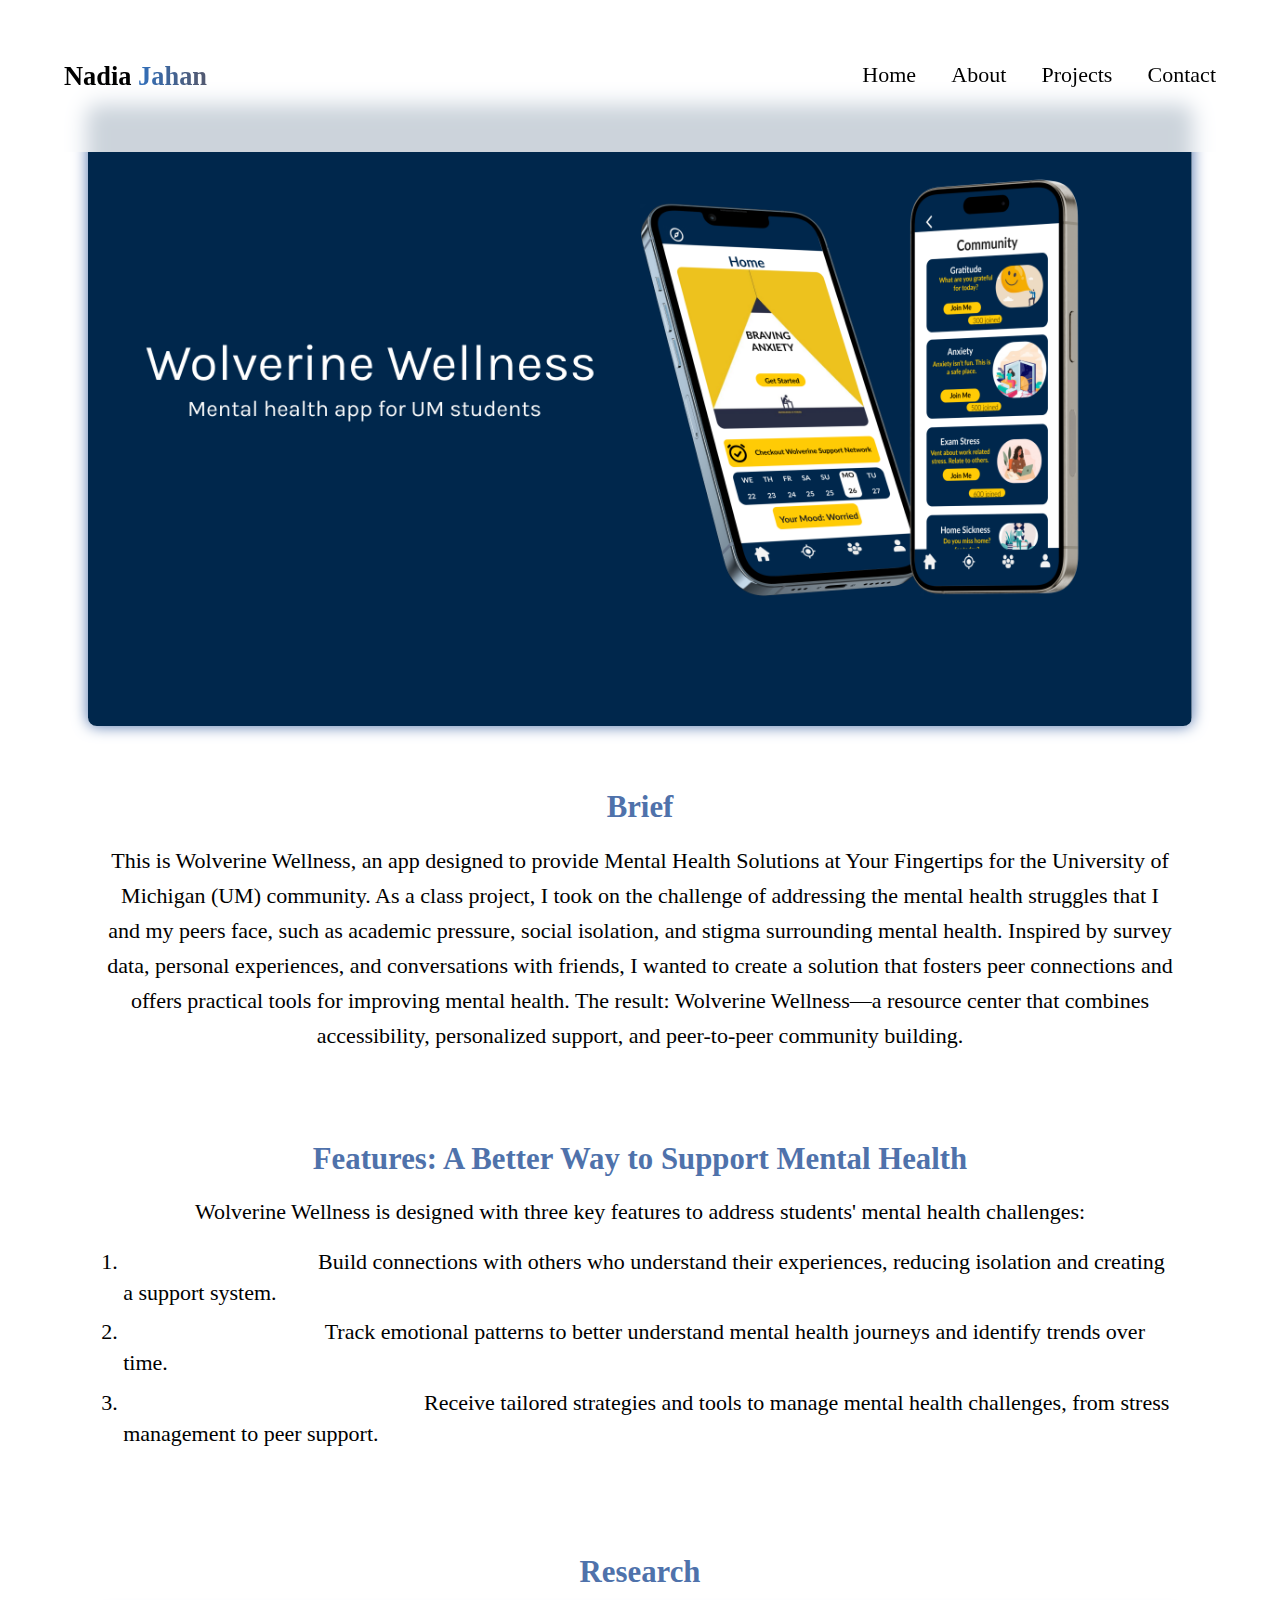
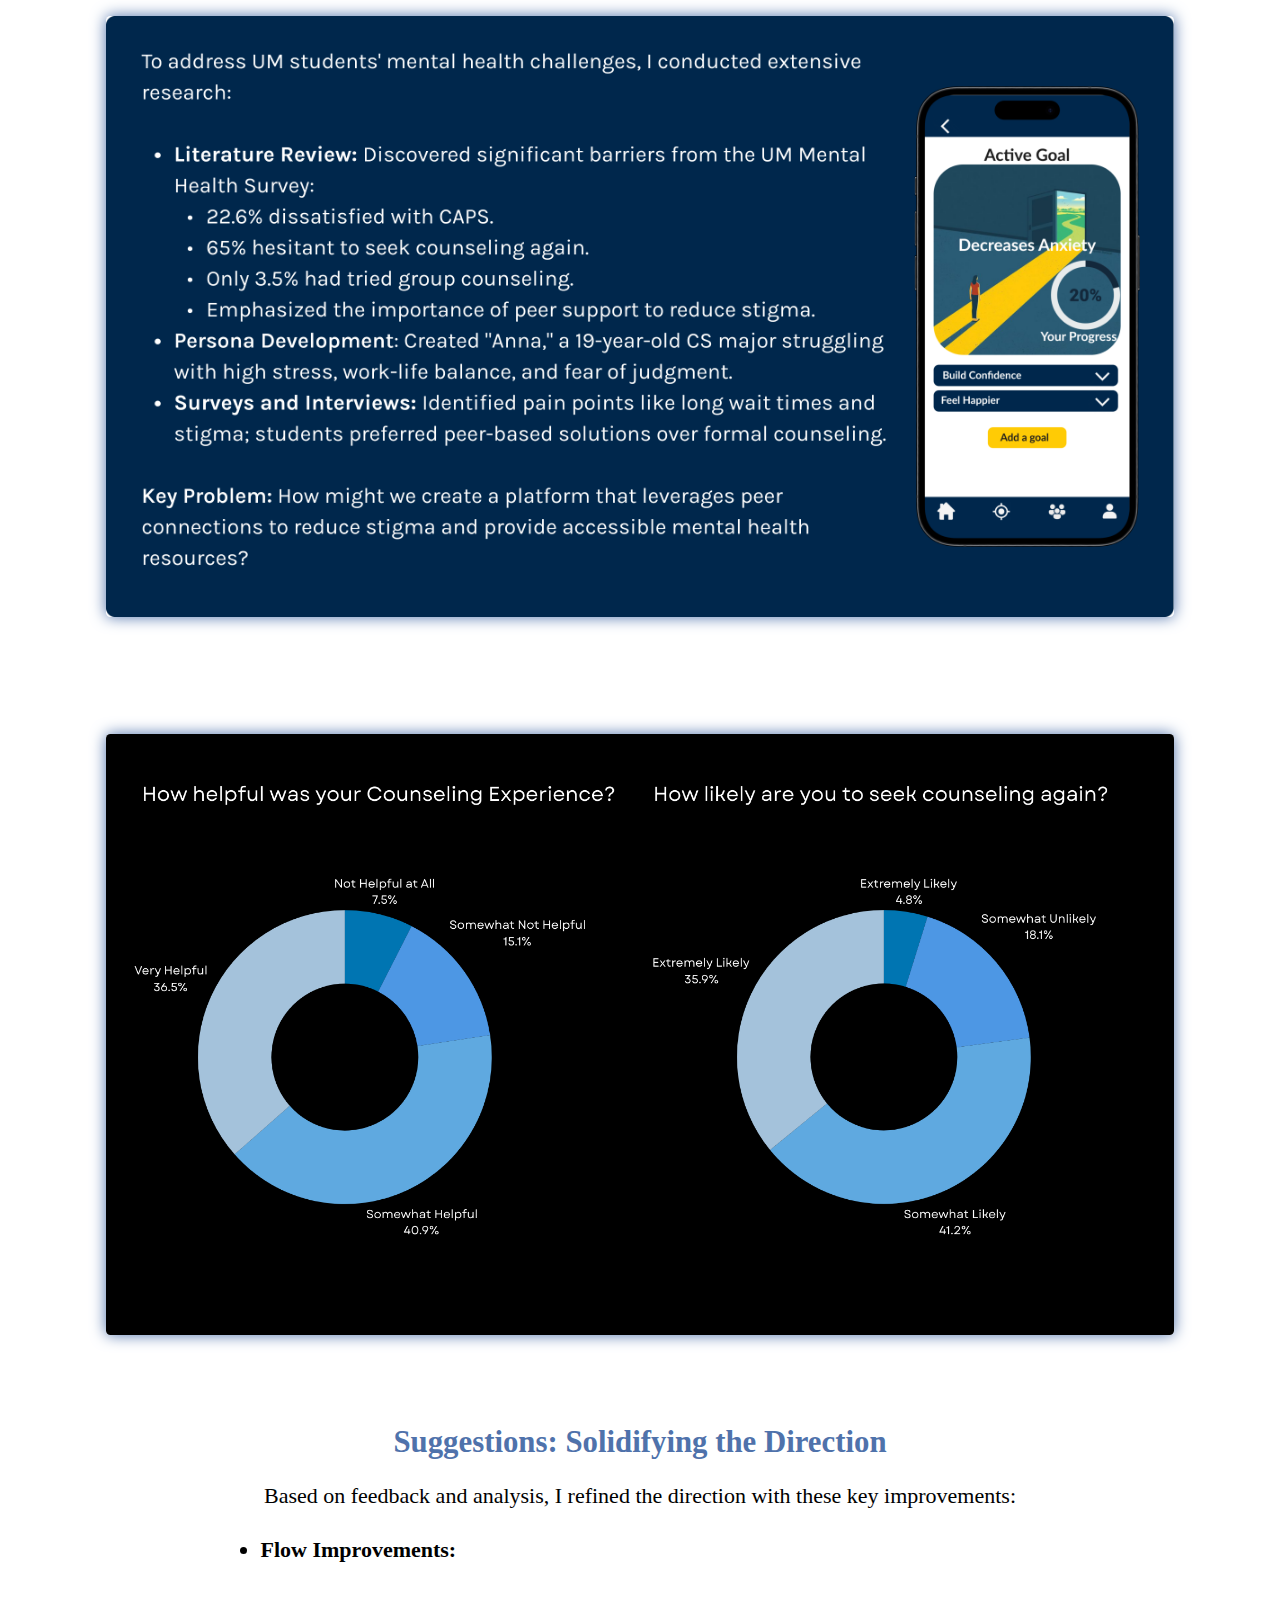
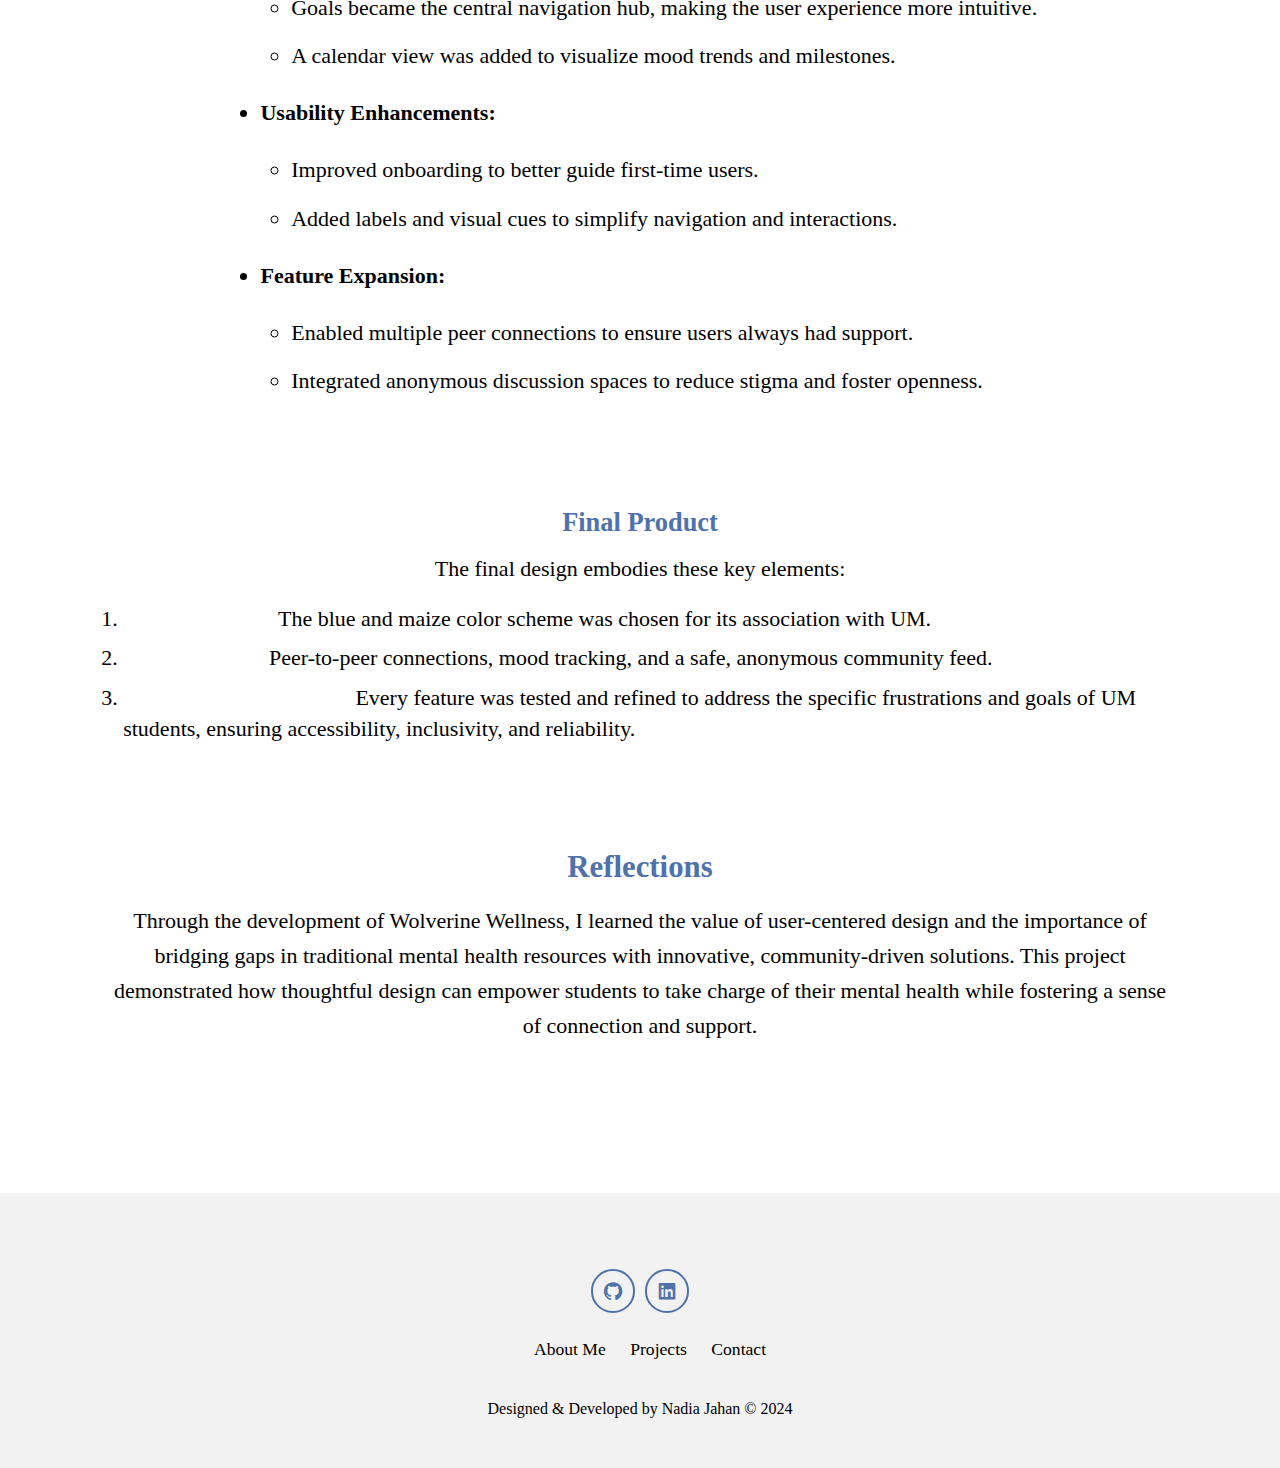
<file: project1.html>
<!DOCTYPE html>
<html lang="en">
  <head>
    <meta charset="UTF-8" />
    <meta name="viewport" content="width=device-width, initial-scale=1.0" />
    <title>Project Case Study</title>
    <link rel="stylesheet" href="stylee.css" />
    <link
      href="https://unpkg.com/boxicons@2.1.4/css/boxicons.min.css"
      rel="stylesheet"
    />
  </head>
  <body>
    <!-- Header -->
    <header class="header">
      <a href="index.html" class="logo"> Nadia <span>Jahan</span> </a>
      <i class="bx bx-menu" id="menu-icon"></i>

      <nav class="navbar">
        <a href="index.html#home">Home</a>
        <a href="index.html#about">About</a>
        <a href="index.html#projects">Projects</a>
        <a href="index.html#contact">Contact</a>
      </nav>
    </header>

    <!-- Case Study Section -->
    <section class="case-study">
      <!-- Full Width Cover Image -->
      <div class="intro">
        <img src="image6.png" alt="Cover Image" class="intro-image" />
      </div>

      <section class="centered-content">
        <!-- Context -->
        <div class="context">
          <h2>Brief</h2>
          <p>This is Wolverine Wellness, an app designed to provide Mental Health Solutions at Your Fingertips for the University of Michigan (UM) community. As a class project, I took on the challenge of addressing the mental health struggles that I and my peers face, such as academic pressure, social isolation, and stigma surrounding mental health. Inspired by survey data, personal experiences, and conversations with friends, I wanted to create a solution that fosters peer connections and offers practical tools for improving mental health. The result: Wolverine Wellness—a resource center that combines accessibility, personalized support, and peer-to-peer community building.
          </p>
        </div>
      
        <!-- Problem -->
        <!-- <div class="problem"> -->
          <!-- <h2>Problem</h2>
          <p>Describe the problem that you aimed to solve with this project.</p>
          <img src="problem-image.png" alt="Visual of Problem" />
        </div> -->
      
        <!-- Solution -->
        <div class="solution">
          <h2>Features: A Better Way to Support Mental Health</h2>
          <p>Wolverine Wellness is designed with three key features to address students' mental health challenges:</p>
          <ol>
            <li><strong>Connect with Peers:</strong> Build connections with others who understand their experiences, reducing isolation and creating a support system.</li>
            <li><strong>Monitor Your Mood:</strong> Track emotional patterns to better understand mental health journeys and identify trends over time.</li>
            <li><strong>Access Personalized Resources:</strong> Receive tailored strategies and tools to manage mental health challenges, from stress management to peer support.</li>
          </ol>
        </div>
      
        <!-- Research -->
        <div class="research">
          <h2>Research</h2>
          <img src="image7.png" alt="Visual of Research" />
        </div>
      
        <!-- Analysis of Research/Insights -->
        <div class="analysis">
          <h2></h2>
          <img src="image8.png" alt="Visual of Research" />
        </div>
      
        <div class="how-might-we">
          <h2>Suggestions: Solidifying the Direction</h2>
          <p>Based on feedback and analysis, I refined the direction with these key improvements:</p>
          <ul>
            <li><strong>Flow Improvements:</strong>
              <ul>
                <li>Goals became the central navigation hub, making the user experience more intuitive.</li>
                <li>A calendar view was added to visualize mood trends and milestones.</li>
              </ul>
            </li>
            <li><strong>Usability Enhancements:</strong>
              <ul>
                <li>Improved onboarding to better guide first-time users.</li>
                <li>Added labels and visual cues to simplify navigation and interactions.</li>
              </ul>
            </li>
            <li><strong>Feature Expansion:</strong>
              <ul>
                <li>Enabled multiple peer connections to ensure users always had support.</li>
                <li>Integrated anonymous discussion spaces to reduce stigma and foster openness.</li>
              </ul>
            </li>
          </ul>
        </div>
      
        <div class="final-design">
          <h2>Final Product</h2>
          <p>The final design embodies these key elements:</p>
          <ol>
            <li><strong>Design Choices:</strong> The blue and maize color scheme was chosen for its association with UM.</li>
            <li><strong>Core Features:</strong> Peer-to-peer connections, mood tracking, and a safe, anonymous community feed.</li>
            <li><strong>User-Centric Approach:</strong> Every feature was tested and refined to address the specific frustrations and goals of UM students, ensuring accessibility, inclusivity, and reliability.</li>
          </ol>
          <!-- <img src="image10.png" alt="Final Design" /> -->
        </div>
      
        <!-- Reflections -->
        <div class="reflections">
          <h2>Reflections</h2>
          <p>Through the development of Wolverine Wellness, I learned the value of user-centered design and the importance of bridging gaps in traditional mental health resources with innovative, community-driven solutions. This project demonstrated how thoughtful design can empower students to take charge of their mental health while fostering a sense of connection and support.
          </p>
        </div>
      </section>
    </section>

    <!-- Footer -->
    <footer class="footer">
      <div class="social-icons">
        <a href="#">
          <i class="bx bxl-github"></i>
        </a>
        <a href="#">
          <i class="bx bxl-linkedin-square"></i>
        </a>
      </div>

      <ul class="list">
        <li>
          <a href="index.html#about">About Me</a>
        </li>
        <li>
          <a href="index.html#projects">Projects</a>
        </li>
        <li>
          <a href="index.html#contact">Contact</a>
        </li>
      </ul>
      <p class="copyright">Designed & Developed by Nadia Jahan © 2024</p>
    </footer>

    <script src="script.js"></script>
  </body>
</html>
</file>
<file: stylee.css>
* {
    margin: 0;
    padding: 0;
    box-sizing: border-box;
    text-decoration: none;
    scroll-behavior: smooth;
    font-family: "Poppins";
  }
  div {
    display: block;
    unicode-bidi: isolate;
}
  
  :root {
    --bg-color: #080808;
    --second-bg-color: #101010;
    --text-color: white;
    --main-color: #4f72ab;
  }
  
  html {
    font-size: 55%;
    overflow-x: hidden;
  }
  
  body {
    background: var(--bg-color);
    color: var(--text-color);
  }
  
  /* Header */
  .header {
    position: fixed;
    width: 100%;
    top: 0;
    left: 0;
    padding: 4rem 5%;
    background: rgba(0, 0, 0, 0.3);
    backdrop-filter: blur(10px);
    display: flex;
    justify-content: space-between;
    align-items: center;
    z-index: 1000;
  }
  
  
  
  /* Mobile Navigation Menu Icon */
  #menu-icon {
    font-size: 3.5rem;
    color: var(--main-color);
    display: block;
  }
  .logo {
    font-size: 3rem;
    color: var(--text-color);
    font-weight: 800;
    cursor: pointer;
    transition: 0.3s ease-in-out;
  }
  .logo:hover {
    transform: scale(1.1);
  }
  /* Navbar */
  .navbar {
    position: absolute;
    top: 100%;
    right: 0;
    width: 50%;
    padding: 1rem 3rem;
    background: rgba(0, 0, 0, 0.8);
    border-bottom-left-radius: 2rem;
    border-left: 2px solid var(--main-color);
    border-bottom: 2px solid var(--main-color);
    display: none;
  }
  .navbar a {
    display: block;
    font-size: 2rem;
    margin: 3rem 0;
    color: var(--text-color);
  }
  .navbar.active {
    display: block;
  }
  
  /* Button */
  .gradient-btn {
    display: none;
  }
  
  .gradient-btn:hover {
    transform: scale(1.05);
  }
  
  /* Sections */
  section {
    min-height: 100vh;
    padding: 10rem 5%;
  }
  
  /* Home Section */
  .home {
    display: flex;
    flex-direction: column-reverse;
    align-items: center;
    justify-content: center;
    margin: 5rem 0;
    gap: 5rem;
  }
  .home-content {
    display: flex;
    flex-direction: column;
    align-items: center;
    text-align: center;
  }
  .home-content h1 {
    font-size: 8rem;
    font-weight: 700;
    margin-top: 1.5rem;
    line-height: 1;
  }
  .home-content h3 {
    margin: 1rem 0;
    font-size: 5rem;
  }
  .home-content p {
    font-size: 2.5rem;
    font-weight: 500;
    max-width: 500px;
    line-height: 1.8;
  }
   .home-img img {
    width: 28vw;
    border-radius: 20%;
    /* box-shadow: 0 0 25px var(--main-color); */
    transition: 0.4s ease-in-out;
  }
  .social-icons i {
    font-size: 2.5rem;
  }
  
  .social-icons a {
    display: inline-flex;
    justify-content: center;
    align-items: center;
    font-size: 3rem;
    padding: 1rem;
    background: transparent;
    border: 2px solid var(--main-color);
    border-radius: 50%;
    color: var(--main-color);
    margin: 3rem 0.5rem;
    transition: 0.3s ease-in-out;
  }
  
  .social-icons a:hover {
    color: var(--text-color);
    background-color: var(--main-color);
    transform: scale(1.2) translateY(-5px);
    box-shadow: 0 0 25px var(--main-color);
  }
  .btn-group {
    display: flex;
    gap: 1.5rem;
  }
  .btn {
    display: inline-block;
    padding: 1rem 3rem;
    background-color: var(--main-color);
    box-shadow: 0 0 25px var(--main-color);
    border-radius: 3rem;
    font-size: 1.8rem;
    color: white;
    border: 2px solid transparent;
    font-weight: 600;
    transition: 0.3s ease-in-out;
  }
  .btn:hover {
    transform: scale(1.05);
    box-shadow: 0 0 25px var(--main-color), 0 0 50px var(--main-color);
  }
  .btn-group a:nth-of-type(2) {
    background-color: black;
    color: var(--main-color);
    border: 2px solid var(--main-color);
    box-shadow: 0 0 25px transparent;
  }
  .btn-group a:nth-of-type(2):hover {
    box-shadow: 0 0 25px var(--main-color);
    background-color: var(--main-color);
    color: black;
  }
  .about {
    flex-direction: column-reverse;
    text-align: center;
    display: flex;
    justify-content: center;
    align-items: center;
    gap: 10rem;
    background: var(--second-bg-color);
  }
  .about-img img {
    width: 28vw;
    border-radius: 0%;
    max-width: 600px;
    box-shadow: 0 0 25px var(--main-color);
    transition: 0.3s ease-in-out;
  }
  .about-img img:hover {
    box-shadow: 0 0 25px var(--main-color), 0 0 50px var(--main-color),
      0 0 100px var(--main-color);
  }
  .about-content h2 {
    font-size: 6rem;
    text-align: center;
    margin: 2rem 0;
  }
  .about-content p {
    font-size: 3rem;
  }
  .about-content .btn {
    margin: 3rem 0;
  }
  
  /* Projects */
  .projects-box {
    display: grid;
    grid-template-columns: 1fr;
    gap: 3rem;
  }
  .heading {
    text-align: center;
    font-size: 7rem;
    margin: 5rem 0;
  }
  .projects {
    background-color: var(--second-bg-color);
  }
  .projects-box {
    display: grid;
    grid-template-columns: repeat(auto-fit, minmax(350px, 1fr));
    place-items: center;
    gap: 3rem;
    row-gap: 5rem;
  }
  .project-card {
    display: flex;
    flex-direction: column;
    align-items: center;
    justify-content: center;
    text-align: center;
    background-color: var(--bg-color);
    border: 2px solid var(--main-color);
    border-radius: 3rem;
    gap: 2rem;
    padding: 5rem 2rem;
    overflow: hidden;
    cursor: pointer;
    box-shadow: 0 0 5px var(--main-color);
    transition: 0.3s ease;
  }
  .project-card:hover {
    box-shadow: 0 0 25px var(--main-color), 0 0 50px var(--main-color);
    transform: scale(1.02);
  }
  .project-card img {
    max-width: 300px;
    border-radius: 2em;
    object-fit: cover;
  }
  .project-card h3 {
    font-size: 3rem;
  }
  .project-card p {
    font-size: 2.6rem;
  }
  
  /* Contact Form */
  .contact {
    background-color: var(--bg-color);
  }
  .contact h2 {
    margin-bottom: 3rem;
    color: var(--text-color);
  }
  .contact form {
    display: flex;
    align-items: center;
    justify-content: center;
    gap: 3rem;
    margin: 5rem 0;
    text-align: center;
  }
  .contact form .input-box input,
  .contact form textarea {
    width: 100%;
    padding: 2.5rem;
    font-size: 1.8rem;
    color: var(--text-color);
    background-color: var(--bg-color);
    border-radius: 2rem;
    border: 2px solid var(--main-color);
    margin: 1.5rem 0;
    resize: none;
  }
  form label {
    font-size: 2rem;
   
  }
  form label {
    font-size: 2rem;
  }
  
  /* Footer */
  .footer {
    background-color: var(--second-bg-color);
    padding: 50px 0;
  }
  .footer .social-icons {
    text-align: center;
  }
  .footer ul {
    text-align: center;
    font-size: 1.8rem;
  }
  .footer ul li {
    display: inline-block;
    margin-left: 20px;
  }
  .footer ul li a {
    color: white;
    border-bottom: 3px solid transparent;
    transition: 0.3s ease-in-out;
  }
  .footer ul li a:hover {
    border-bottom: 3px solid var(--main-color);
  }
  .footer .copyright {
    text-align: center;
    margin-top: 40px;
    font-size: 16px;
  }
  /* project styling */
.case-study {
    padding: 10rem;
    background-color: var(--bg-color);
  }
  
  .cover-image img {
    width: 100%;
    border-radius: 1rem;
    margin-bottom: 3rem;
  }
  
  .case-study div {
    margin-bottom: 5rem;
  }
  
  .case-study h2 {
    font-size: 3.5rem;
    color: var(--main-color);
    margin-bottom: 2rem;
  }
  
  .case-study p {
    font-size: 2.5rem;
    line-height: 1.6;
  }
  
  .case-study img {
    max-width: 100%;
    border-radius: 1rem;
    margin-top: 2rem;
    box-shadow: 0 0 15px var(--main-color);
  }
  .centered-content {
    display: flex;
    flex-direction: column; 
    justify-content: center; 
    align-items: center; 
    min-height: 100vh; 
    text-align: center; 
    padding: 2rem; 
    gap: 5rem;
    background-color: var(--bg-color); 
  }
  
  .centered-content div {
    margin-bottom: 5rem; 
  }
  
  .centered-content img {
    max-width: 100%; 
    height: auto; 
    margin-top: 1rem;
    border-radius: 0.5rem; 
  }
  .solution ol {
    list-style-type: decimal;
    font-size: 2.5rem;
    margin: 2rem 0; 
    padding-left: 2rem; 
    text-align: left;
  }
  
  .solution ol li {
    font-size: 2.5rem; 
    line-height: 1.4;
    color: var(--text-color); 
    margin-bottom: 1rem; 
  }
  
  .solution ol li strong {
    color: white; 
  }
  .how-might-we ul {
    list-style-type: disc; 
    margin: 2rem 0; 
    padding-left: 2rem;
    text-align: left;
    font-size: 2rem;
  }
  
  .how-might-we ul li {
    font-size: 1.8rem; 
    line-height: 1.8; 
    margin-bottom: 1rem; 
    color: var(--text-color); 
    font-size: 2.5rem;
  }
  
  .how-might-we ul li ul {
    list-style-type: circle; 
    margin-left: 1.5rem; 
  }
  /* .final-design {
    display: flex;
    flex-direction: column; /* Stack elements vertically */
    /* justify-content: center; /* Center content vertically */
    /* align-items: center; /* Center content horizontally */
    /* text-align: center; /* Center text within the list */
    /* padding: 2rem; /* Add padding around the section */
   */ */ */ */
  
   .final-design {
    margin: 3rem 0;
    text-align: left;
  }
  
  .final-design h2 {
    font-size: 3rem;
    color: var(--main-color); 
    margin-bottom: 1.5rem;
  }
  
  .final-design p {
    font-size: rem;
    color: var(--text-color); 
    margin-bottom: 2rem; 
  }
  
  .final-design ol {
    list-style-type: decimal; 
    font-size: 2.5rem;
    margin: 2rem 0;
    padding-left: 2rem; 
    text-align: left; 
  }
  
  .final-design ol li {
    font-size: 2.5rem; 
    line-height: 1.4; 
    color: var(--text-color); 
    margin-bottom: 1rem; 
  }
  
  .final-design ol li strong {
    color: white; 
  }
  
  .final-design img {
    max-width: 80%; 
    height: auto;
    margin-top: 2rem;
    border-radius: 1rem;
    box-shadow: 0 0 15px var(--main-color);
  }
  /* Larger Screens (Tablet and Up) */
  @media (min-width: 768px) {
    .home {
      flex-direction: row;
      gap: 10rem;
    }
  
    .home-content {
      align-items: flex-end;
      text-align: right;
    }
    span {
        background: linear-gradient(270deg, #515a73 10%, #306fbc 100%);
        background-clip: text;
        color: transparent;
    }
    .navbar a {
        font-size: 2.5rem;
        color: var(--text-color);
        margin-left: 4rem;
        font-weight: 500;
        transition: 0.3s ease-in-out;
        border-bottom: 3px solid transparent;
    }
    .navbar a:hover {
        color: var(--main-color);
        border-bottom: 3px solid var(--main-color);
    }
  
    .navbar {
      display: flex;
      position: static;
      background: transparent;
      width: auto;
      padding: 0;
      border: none;
    }
    .gradient-btn {
        font-size: 1.8rem;
        padding: 1rem;
        border-radius: 3rem;
        background: linear-gradient(270deg, #064bfc 10%, #0b34c7 100%);
        letter-spacing: 1px;
        cursor: pointer;
        transition: 0.3s ease-in-out;
        color: white;
        border: none;
        text-wrap: nowrap;
      }
    .gradient-btn:hover {
        transform: scale(1.05);
    }
      section {
        min-height: 100vh;
        padding: 10rem 15%;
      }
      
    /* .navbar a {
      display: inline-block;
      font-size: 1.8rem;
      margin: 0 1rem;
    } */
  
    #menu-icon {
      display: none;
    }
  
    .gradient-btn {
      display: inline-block;
    }
  
    .projects-box {
      grid-template-columns: repeat(2, 1fr);
    }
  
    .contact form {
      flex-direction: row;
      gap: 2rem;
    }
  }
  
  /* Larger Screens (Desktop and Up) */
  @media (min-width: 1024px) {
    .home {
      gap: 15rem;
    }
    .projects-box {
      grid-template-columns: repeat(3, 1fr);
    }
  
    .about img {
      width: 28vw;
    }
  
    .footer ul {
      font-size: 2rem;
    }
  }
  @media (prefers-color-scheme: light) {
    :root {
      --bg-color: #ffffff;
      --second-bg-color: #f2f2f2;
      --text-color: #000000;
      --main-color: #4f72ab;
    }
  
    body {
      background-color: var(--bg-color);
      color: var(--text-color);
    }
  
    .header {
      background: rgba(255, 255, 255, 0.8);
    }
  
    .logo {
      color: var(--text-color);
    }
  
    .navbar a {
      color: var(--text-color);
    }
  
    .navbar a:hover {
      color: var(--main-color);
      border-bottom: 3px solid var(--main-color);
    }
  
    .btn {
      background-color: var(--main-color);
      color: var(--text-color);
      box-shadow: 0 0 25px var(--main-color);
    }
  
    .btn:hover {
      background-color: var(--main-color);
      color: #ffffff;
    }
  
    .project-card {
      background-color: var(--second-bg-color);
      border: 2px solid var(--main-color);
    }
  
    .project-card:hover {
      box-shadow: 0 0 25px var(--main-color), 0 0 50px var(--main-color);
    }
  
    .footer {
      background-color: var(--second-bg-color);
    }
  
    .footer ul li a {
      color: var(--text-color);
    }
  
    .footer ul li a:hover {
      border-bottom: 3px solid var(--main-color);
    }
  
    .footer .copyright {
      color: var(--text-color);
    }
  }
</file>
